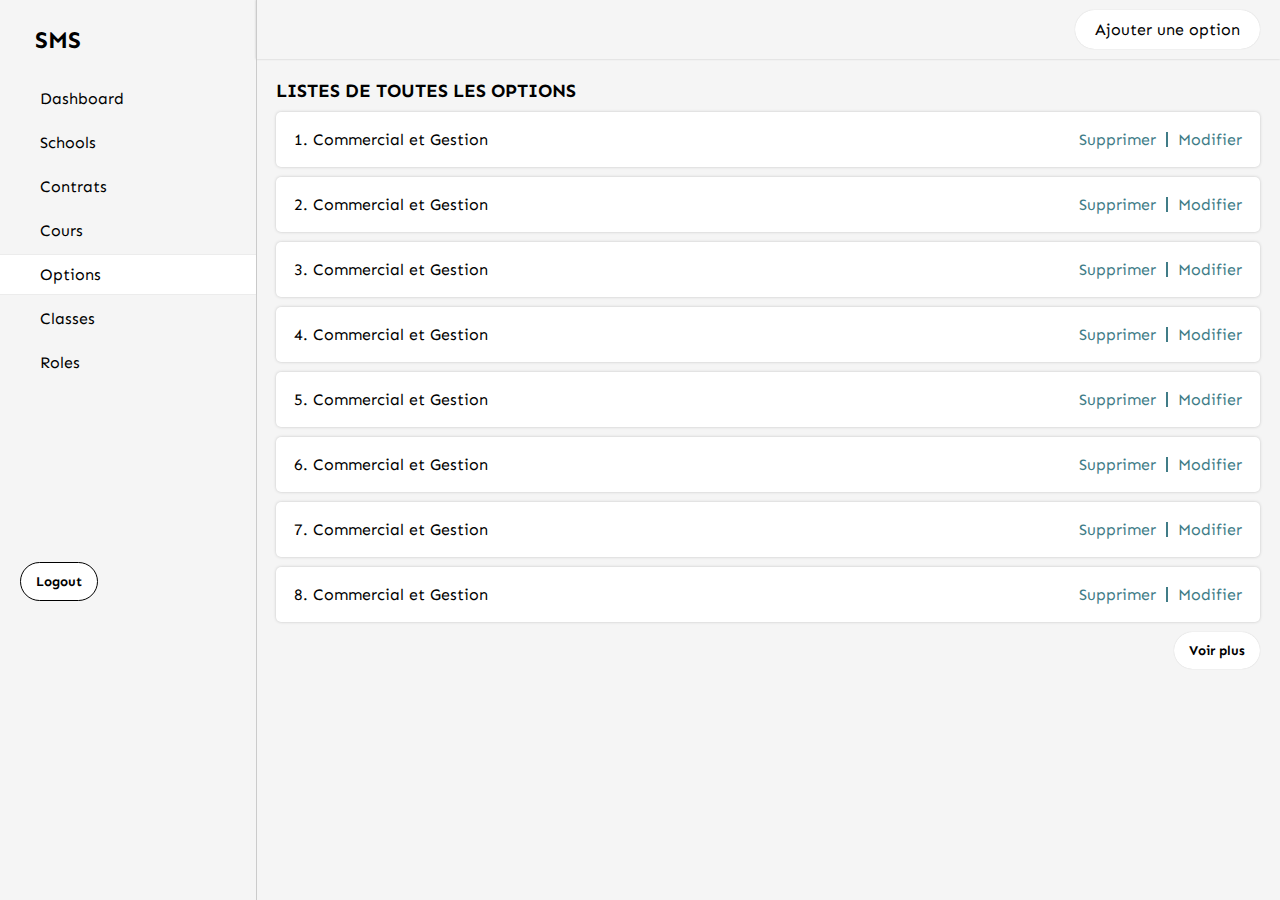
<file: index.html>
<!DOCTYPE html>
<html lang="en">
<head>
    <meta charset="UTF-8">
    <meta name="viewport" content="width=device-width, initial-scale=1.0">
    <link rel="stylesheet" href="index/css/index.css">
    <link rel="stylesheet" href="https://cdnjs.cloudflare.com/ajax/libs/font-awesome/6.4.0/css/all.min.css" integrity="sha512-iecdLmaskl7CVkqkXNQ/ZH/XLlvWZOJyj7Yy7tcenmpD1ypASozpmT/E0iPtmFIB46ZmdtAc9eNBvH0H/ZpiBw==" crossorigin="anonymous" referrerpolicy="no-referrer" />
    <link rel="preconnect" href="https://fonts.googleapis.com">
    <link rel="preconnect" href="https://fonts.gstatic.com" crossorigin>
    <link href="https://fonts.googleapis.com/css2?family=GFS+Neohellenic&family=Maven+Pro&family=Sen:wght@400;700&display=swap" rel="stylesheet">
    <title>Options</title>
</head>
<body>
    <section>
        <div class="left-bloc">
            <h2>SMS</h2>
            <div class="items">
                <div>
                    <i class="fa-solid fa-gauge"></i>
                    <a href="#">Dashboard</a>
                </div>
                <div>
                    <i class="fa-solid fa-school-flag"></i>
                    <a href="#">Schools</a>
                </div>
                <div>
                    <i class="fa-solid fa-file-signature"></i>
                    <a href="#">Contrats</a>
                </div>
                <div>
                    <i class="fa-solid fa-book"></i>
                    <a href="#">Cours</a>
                </div>
                <div class="options">
                    <i class="fa-solid fa-filter"></i>
                    <a href="#">Options</a>
                </div>
                <div>
                    <i class="fa-solid fa-chalkboard-user"></i>
                    <a href="#">Classes</a>
                </div>
                <div>
                    <i class="fa-solid fa-ruler-vertical"></i>
                    <a href="#">Roles</a>
                </div>
                <button class="logout">
                    <i class="fa-solid fa-power-off"></i>
                    <a href="#">Logout</a>
                </button>
            </div>
        </div>
        <div class="right-bloc">
            <div class="header">
                <div class="menu">
                    <i class="fa-solid fa-bars icon"></i>
                    <div class="nav-menu">
                        <div class="items">
                            <div>
                                <i class="fa-solid fa-gauge"></i>
                                <a href="#">Dashboard</a>
                            </div>
                            <div class="school">
                                <i class="fa-solid fa-school-flag"></i>
                                <a href="#">Schools</a>
                            </div>
                            <div>
                                <i class="fa-solid fa-file-signature"></i>
                                <a href="#">Contrats</a>
                            </div>
                            <div>
                                <i class="fa-solid fa-book"></i>
                                <a href="#">Cours</a>
                            </div>
                            <div>
                                <i class="fa-solid fa-filter"></i>
                                <a href="#">Options</a>
                            </div>
                            <div>
                                <i class="fa-solid fa-chalkboard-user"></i>
                                <a href="#">Classes</a>
                            </div>
                            <div>
                                <i class="fa-solid fa-ruler-vertical"></i>
                                <a href="#">Roles</a>
                            </div>
                            <button class="logout">
                                <i class="fa-solid fa-power-off"></i>
                                <a href="#">Logout</a>
                            </button>

                        </div>    
                    </div>
                </div>
                <div class="add-school">
                    <i class="fa-solid fa-circle-plus"></i>
                    <a href="Add/index.html">Ajouter une option</a>
                </div>
            </div>
            <div class="ecole-enregistree">
                <div class="first-item">
                    <h3>LISTES DE TOUTES LES OPTIONS</h3>
                </div>
                <div class="second-item">
                    <div class="allitems">
                        <div class="ecole">
                             <a href="show/index.html">1. Commercial et Gestion</a>
                            <div>
                                <div>
                                    <a href="##">Supprimer</a>
                                    <h2></h2>
                                </div>
                                <div>
                                    <a href="Edit/index.html">Modifier</a>
                                </div>
                            </div>
                        </div>  
                    </div>
                    <div class="allitems">
                        <div class="ecole">
                            <a href="show/index.html">2. Commercial et Gestion</a>
                            <div>
                                <div>
                                    <a href="#">Supprimer</a>
                                    <h2></h2>
                                </div>
                                <div>
                                    <a href="Edit/index.html">Modifier</a>
                                </div>
                            </div>
                        </div>
                    </div>
                    <div class="allitems">
                        <div class="ecole">
                            <a href="show/index.html">3. Commercial et Gestion</a>
                            <div>
                                <div>
                                    <a href="#">Supprimer</a>
                                    <h2></h2>
                                </div>
                                <div>
                                    <a href="Edit/index.html">Modifier</a>
                                </div>
                            </div>
                        </div>
                    </div>
                </div>
                <div class="allitems">
                    <div class="ecole">
                        <a href="show/index.html">4. Commercial et Gestion</a>
                        <div>
                            <div>
                                <a href="#">Supprimer</a>
                            </div>
                            <div>
                                <h2></h2>
                            </div>
                            <div>
                                <a href="Edit/index.html">Modifier</a>
                            </div>
                        </div>
                    </div>
                </div>
                <div class="allitems">
                    <div class="ecole">
                        <a href="show/index.html">5. Commercial et Gestion</a>
                        <div>
                            <div>
                                <a href="#">Supprimer</a>
                            </div>
                            <div>
                                <h2></h2>
                            </div>
                            <div>
                                <a href="Edit/index.html">Modifier</a>
                            </div>
                        </div>
                    </div>
                </div>
                <div class="allitems">
                    <div class="ecole">
                        <a href="show/index.html">6. Commercial et Gestion</a>
                        <div>
                            <div>
                                <a href="#">Supprimer</a>
                            </div>
                            <div>
                                <h2></h2>
                            </div>
                            <div>
                                <a href="Edit/index.html">Modifier</a>
                            </div>
                        </div>
                    </div>
                </div>
                <div class="allitems">
                    <div class="ecole">
                        <a href="show/index.html">7. Commercial et Gestion</a>
                        <div>
                            <div>
                                <a href="#">Supprimer</a>
                            </div>
                            <div>
                                <h2></h2>
                            </div>
                            <div>
                                <a href="Edit/index.html">Modifier</a>
                            </div>
                        </div>
                    </div>
                </div>
                <div class="allitems">
                    <div class="ecole">
                        <a href="show/index.html">8. Commercial et Gestion</a>
                        <div>
                            <div>
                                <a href="#">Supprimer</a>
                            </div>
                            <div>
                                <h2></h2>
                            </div>
                            <div>
                                <a href="Edit/index.html">Modifier</a>
                            </div>
                        </div>
                    </div>
                </div>
                <button class="voir-plus">
                    <i class="fa-solid fa-circle-plus"></i>
                    <a href="#">Voir plus</a>
                </button> 
            </div>    
        </div>
    </section>

    <script async src="index/js/app.js"></script>
    
</body>
</html>
</file>
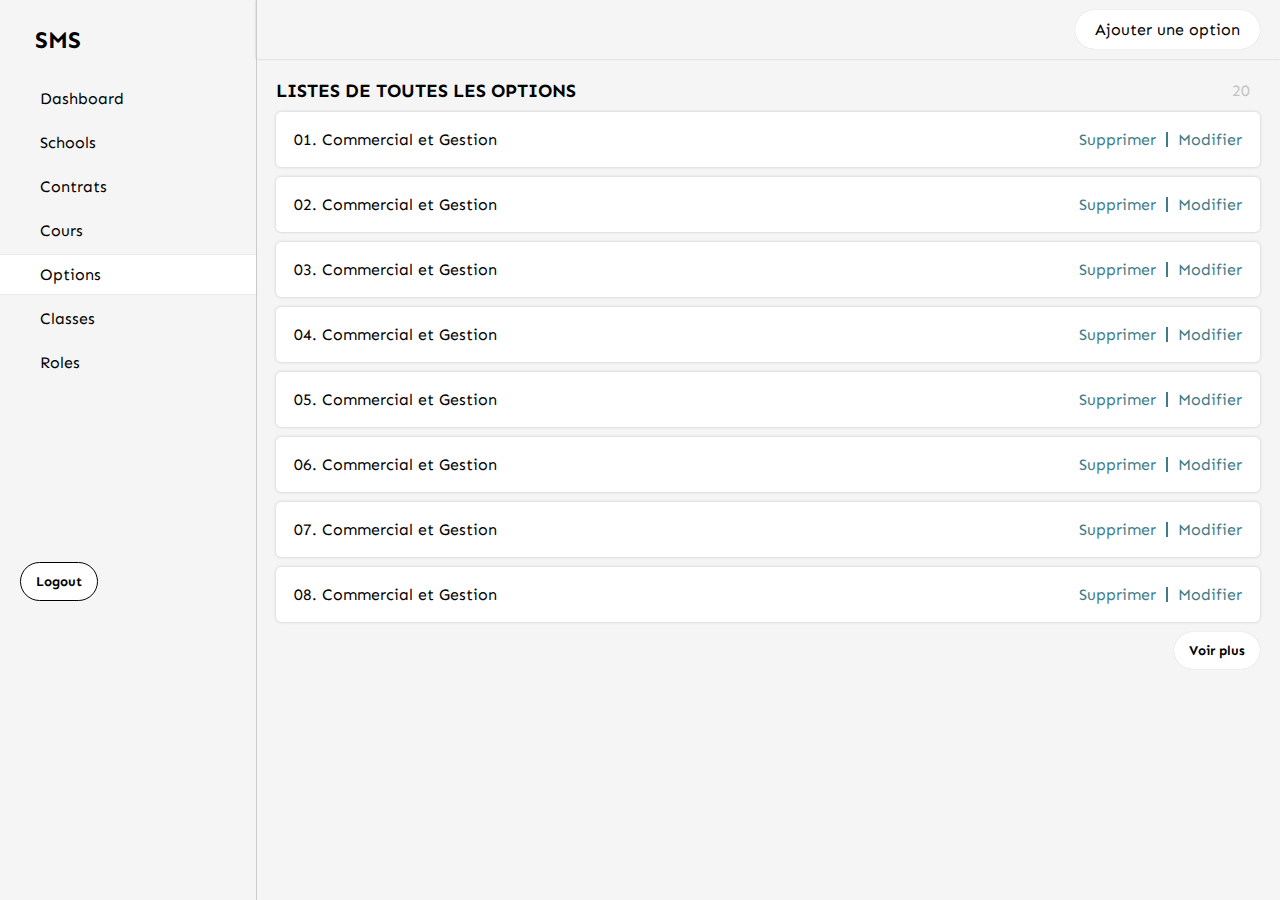
<file: index/index.html>
<!DOCTYPE html>
<html lang="en">
<head>
    <meta charset="UTF-8">
    <meta name="viewport" content="width=device-width, initial-scale=1.0">
    <link rel="stylesheet" href="css/index.css">
    <link rel="stylesheet" href="https://cdnjs.cloudflare.com/ajax/libs/font-awesome/6.4.0/css/all.min.css" integrity="sha512-iecdLmaskl7CVkqkXNQ/ZH/XLlvWZOJyj7Yy7tcenmpD1ypASozpmT/E0iPtmFIB46ZmdtAc9eNBvH0H/ZpiBw==" crossorigin="anonymous" referrerpolicy="no-referrer" />
    <link rel="preconnect" href="https://fonts.googleapis.com">
    <link rel="preconnect" href="https://fonts.gstatic.com" crossorigin>
    <link href="https://fonts.googleapis.com/css2?family=GFS+Neohellenic&family=Maven+Pro&family=Sen:wght@400;700&display=swap" rel="stylesheet">
    <title>School</title>
</head>
<body>
    <section>
        <div class="left-bloc">
            <h2>SMS</h2>
            <div class="items">
                <div>
                    <i class="fa-solid fa-gauge"></i>
                    <a href="#">Dashboard</a>
                </div>
                <div>
                    <i class="fa-solid fa-school-flag"></i>
                    <a href="#">Schools</a>
                </div>
                <div>
                    <i class="fa-solid fa-file-signature"></i>
                    <a href="#">Contrats</a>
                </div>
                <div>
                    <i class="fa-solid fa-book"></i>
                    <a href="#">Cours</a>
                </div>
                <div class="options">
                    <i class="fa-solid fa-filter"></i>
                    <a href="#">Options</a>
                </div>
                <div>
                    <i class="fa-solid fa-chalkboard-user"></i>
                    <a href="#">Classes</a>
                </div>
                <div>
                    <i class="fa-solid fa-ruler-vertical"></i>
                    <a href="#">Roles</a>
                </div>
                <button class="logout">
                    <i class="fa-solid fa-power-off"></i>
                    <a href="#">Logout</a>
                </button>
            </div>
        </div>
        <div class="right-bloc">
            <div class="header">
                <div class="menu">
                    <i class="fa-solid fa-bars icon"></i>
                    <div class="nav-menu">
                        <div class="items">
                            <div>
                                <i class="fa-solid fa-gauge"></i>
                                <a href="#">Dashboard</a>
                            </div>
                            <div class="school">
                                <i class="fa-solid fa-school-flag"></i>
                                <a href="#">Schools</a>
                            </div>
                            <div>
                                <i class="fa-solid fa-file-signature"></i>
                                <a href="#">Contrats</a>
                            </div>
                            <div>
                                <i class="fa-solid fa-book"></i>
                                <a href="#">Cours</a>
                            </div>
                            <div>
                                <i class="fa-solid fa-filter"></i>
                                <a href="#">Options</a>
                            </div>
                            <div>
                                <i class="fa-solid fa-chalkboard-user"></i>
                                <a href="#">Classes</a>
                            </div>
                            <div>
                                <i class="fa-solid fa-ruler-vertical"></i>
                                <a href="#">Roles</a>
                            </div>
                            <button class="logout">
                                <i class="fa-solid fa-power-off"></i>
                                <a href="#">Logout</a>
                            </button>

                        </div>    
                    </div>
                </div>
                <div class="add-school">
                    <i class="fa-solid fa-circle-plus"></i>
                    <a href="../Add/index.html">Ajouter une option</a>
                </div>
            </div>
            <div class="ecole-enregistree">
                <div class="first-item">
                    <h3>LISTES DE TOUTES LES OPTIONS</h3>
                    <div>
                        <p>20</p>
                        <i class="fa-solid fa-school-flag"></i>
                    </div>
                </div>
                <div class="second-item">
                    <div class="allitems">
                        <div class="ecole">
                            <p>01. Commercial et Gestion</p>
                            <div>
                                <div>
                                    <a href="#">Supprimer</a>
                                    <h2></h2>
                                </div>
                                <div>
                                    <a href="../Edit/index.html">Modifier</a>
                                </div>
                            </div>
                        </div>
                    </div>
                    <div class="allitems">
                        <div class="ecole">
                            <p>02. Commercial et Gestion</p>
                            <div>
                                <div>
                                    <a href="#">Supprimer</a>
                                    <h2></h2>
                                </div>
                                <div>
                                    <a href="../Edit/index.html">Modifier</a>
                                </div>
                            </div>
                        </div>
                    </div>
                    <div class="allitems">
                        <div class="ecole">
                            <p>03. Commercial et Gestion</p>
                            <div>
                                <div>
                                    <a href="#">Supprimer</a>
                                    <h2></h2>
                                </div>
                                <div>
                                    <a href="../Edit/index.html">Modifier</a>
                                </div>
                            </div>
                        </div>
                    </div>
                </div>
                <div class="allitems">
                    <div class="ecole">
                        <p>04. Commercial et Gestion</p>
                        <div>
                            <div>
                                <a href="#">Supprimer</a>
                            </div>
                            <div>
                                <h2></h2>
                            </div>
                            <div>
                                <a href="../Edit/index.html">Modifier</a>
                            </div>
                        </div>
                    </div>
                </div>
                <div class="allitems">
                    <div class="ecole">
                        <p>05. Commercial et Gestion</p>
                        <div>
                            <div>
                                <a href="#">Supprimer</a>
                            </div>
                            <div>
                                <h2></h2>
                            </div>
                            <div>
                                <a href="../Edit/index.html">Modifier</a>
                            </div>
                        </div>
                    </div>
                </div>
                <div class="allitems">
                    <div class="ecole">
                        <p>06. Commercial et Gestion</p>
                        <div>
                            <div>
                                <a href="#">Supprimer</a>
                            </div>
                            <div>
                                <h2></h2>
                            </div>
                            <div>
                                <a href="../Edit/index.html">Modifier</a>
                            </div>
                        </div>
                    </div>
                </div>
                <div class="allitems">
                    <div class="ecole">
                        <p>07. Commercial et Gestion</p>
                        <div>
                            <div>
                                <a href="#">Supprimer</a>
                            </div>
                            <div>
                                <h2></h2>
                            </div>
                            <div>
                                <a href="../Edit/index.html">Modifier</a>
                            </div>
                        </div>
                    </div>
                </div>
                <div class="allitems">
                    <div class="ecole">
                        <p>08. Commercial et Gestion</p>
                        <div>
                            <div>
                                <a href="#">Supprimer</a>
                            </div>
                            <div>
                                <h2></h2>
                            </div>
                            <div>
                                <a href="../Edit/index.html">Modifier</a>
                            </div>
                        </div>
                    </div>
                </div>
                <button class="voir-plus">
                    <i class="fa-solid fa-circle-plus"></i>
                    <a href="#">Voir plus</a>
                </button> 
            </div>    
        </div>
    </section>

    <script async src="js/app.js"></script>
    
</body>
</html>
</file>
<file: index/css/index.css>
:root {
  --green: green;
  --gray: #c4c4c4;
  --bluehover: #94bfe9;
  --principalcolor: #f5f5f5;
  --principalcoloropacity:#d4e2efa2;
  --blueColor: #407c87;
  --blackColor: #000;
  --whiteColor: #fff;
}

body {
  width: 100%;
  font-size: 16px;
  font-family: "Sen", sans-serif;
  background-color: var(--principalcolor);
}

section {
  display: grid;
  grid-template-columns: 20% auto;
}

.left-bloc {
  height: 100vh;
  background-color: var(--principalcolor);
  box-shadow: 0px 0px 1px 0px var(--blackColor);
}
.left-bloc h2 {
  padding-left: 35px;
  margin-top: 25px;
}
.left-bloc .items {
  margin-top: 25px;
}
.left-bloc .items div {
  display: flex;
  flex-direction: row;
  align-items: center;
  gap: 10px;
  padding: 10px;
  margin-top: 5px;
  padding-left: 30px;
}
.left-bloc .items div:hover {
  background-color: var(--whiteColor);
  box-shadow: 0px 0px 1px 0px var(--gray);
}
.left-bloc .items .options {
  padding: 10px;
  padding-left: 30px;
  background-color: var(--whiteColor);
  box-shadow: 0px 0px 1px 0px var(--gray);
}

.header {
  padding: 10px;
  padding-right: 20px;
  padding-left: 20px;
  display: flex;
  flex-direction: row;
  align-items: center;
  justify-content: space-between;
  box-shadow: 0px 0px 2px 0px var(--gray);
}
.header .menu i {
  display: none;
  font-size: 20px;
  cursor: pointer;
}
.header .menu .nav-menu {
  position: absolute;
  left: 0;
  top: 60px;
  width: 230px;
  height: 100vh;
  margin-left: -100%;
  display: none;
  transition: all 0.5s ease;
  border-top-right-radius: 5px;
  box-shadow: 0px 0px 3px 0px var(--gray);
  background-color: var(--whiteColor);
}
.header .menu .nav-menu .items {
  margin-top: 25px;
}
.header .menu .nav-menu .items div {
  display: flex;
  flex-direction: row;
  align-items: center;
  gap: 10px;
  padding: 10px;
  margin-top: 5px;
  padding-left: 30px;
}
.header .menu .nav-menu .items div:hover {
  background-color: var(--principalcolor);
  box-shadow: 0px 0px 1px 0px var(--gray);
  
}
.header .menu .nav-menu .items .school {
  padding: 10px;
  padding-left: 30px;
  background-color: var(--principalcolor);
  box-shadow: 0px 0px 1px 0px var(--gray);
  
}
.header .menu .nav-menu .items .logout {
  margin-top: 100px;
}
.header .menu .nav-menu .items .logout i {
  font-size: 16px;
}
.header .add-school {
  padding: 10px 20px;
  border-radius: 20px;
  background-color: var(--whiteColor);
  box-shadow: 0px 0px 1px 0px var(--gray);
}

.ecole-enregistree {
  padding: 20px;
}
.ecole-enregistree .first-item {
  display: flex;
  flex-direction: row;
  align-items: center;
  justify-content: space-between;
}
.ecole-enregistree .first-item div {
  display: flex;
  flex-direction: row;
  align-items: center;
  gap: 10px;
}
.ecole-enregistree .first-item div p {
  color: var(--gray);
}

.allitems {
  padding: 10px;
  margin-top: 10px;
  border-radius: 5px;
  background-color: var(--whiteColor);
  box-shadow: 0px 0px 3px 0px var(--gray);
}
.allitems .ecole {
  display: flex;
  flex-direction: row;
  align-items: center;
  justify-content: space-between;
  padding: 8px;
}
.allitems .ecole div {
  display: flex;
  flex-direction: row;
  align-items: center;
  gap: 10px;
}
.allitems .ecole div a {
  color: var(--blueColor);
}
.allitems .ecole div div h2 {
  height: 15px;
  border: 1px solid var(--blueColor);
}

*,
::before,
::after {
  margin: 0;
  padding: 0;
  box-sizing: border-box;
}

a {
  color: var(--blackColor);
  text-decoration: none;
}

.header_items i {
  font-size: 1.2rem;
}

.logout, .voir-plus {
  border: 1px solid var(--blackColor);
  border-radius: 20px;
  margin-top: 180px;
  margin-left: 20px;
  padding: 10px 15px;
  font-family: "Sen", sans-serif;
  font-weight: bolder;
  background-color: var(--whiteColor);
}

.voir-plus {
  margin-top: 10px;
  border: none;
  float: right;
  box-shadow: 0px 0px 1px 0px var(--gray);
  margin-left: 0;
  margin-bottom: 10px;
}

img {
  border-radius: 50%;
  border: 2px solid var(--white);
  width: 25px;
  border: 1px solid var(--blackColor);
}

@media screen and (max-width: 978px) and (max-width: 900px) {
  .header .menu i {
    display: initial;
  }
  .header .menu .nav-menu {
    display: initial;
  }
  .header .menu .mobile-menu {
    margin-left: 0;
  }
  section {
    display: grid;
    grid-template-columns: auto;
  }
  .left-bloc {
    display: none;
  }
}
@media (max-width: 480px) {
  .allitems .ecole {
    display: flex;
    flex-direction: column;
    gap: 8px;
    align-items: start;
  }
  .allitems .ecole div {
    display: flex;
    justify-content: flex-end;
  }
  .header {
    padding-right: 10px;
    padding-left: 10px;
  }
  .ecole-enregistree {
    padding: 10px;
  }
  .allitems .items .logout {
    margin-bottom: 10px;
  }
}/*# sourceMappingURL=index.css.map */
</file>
